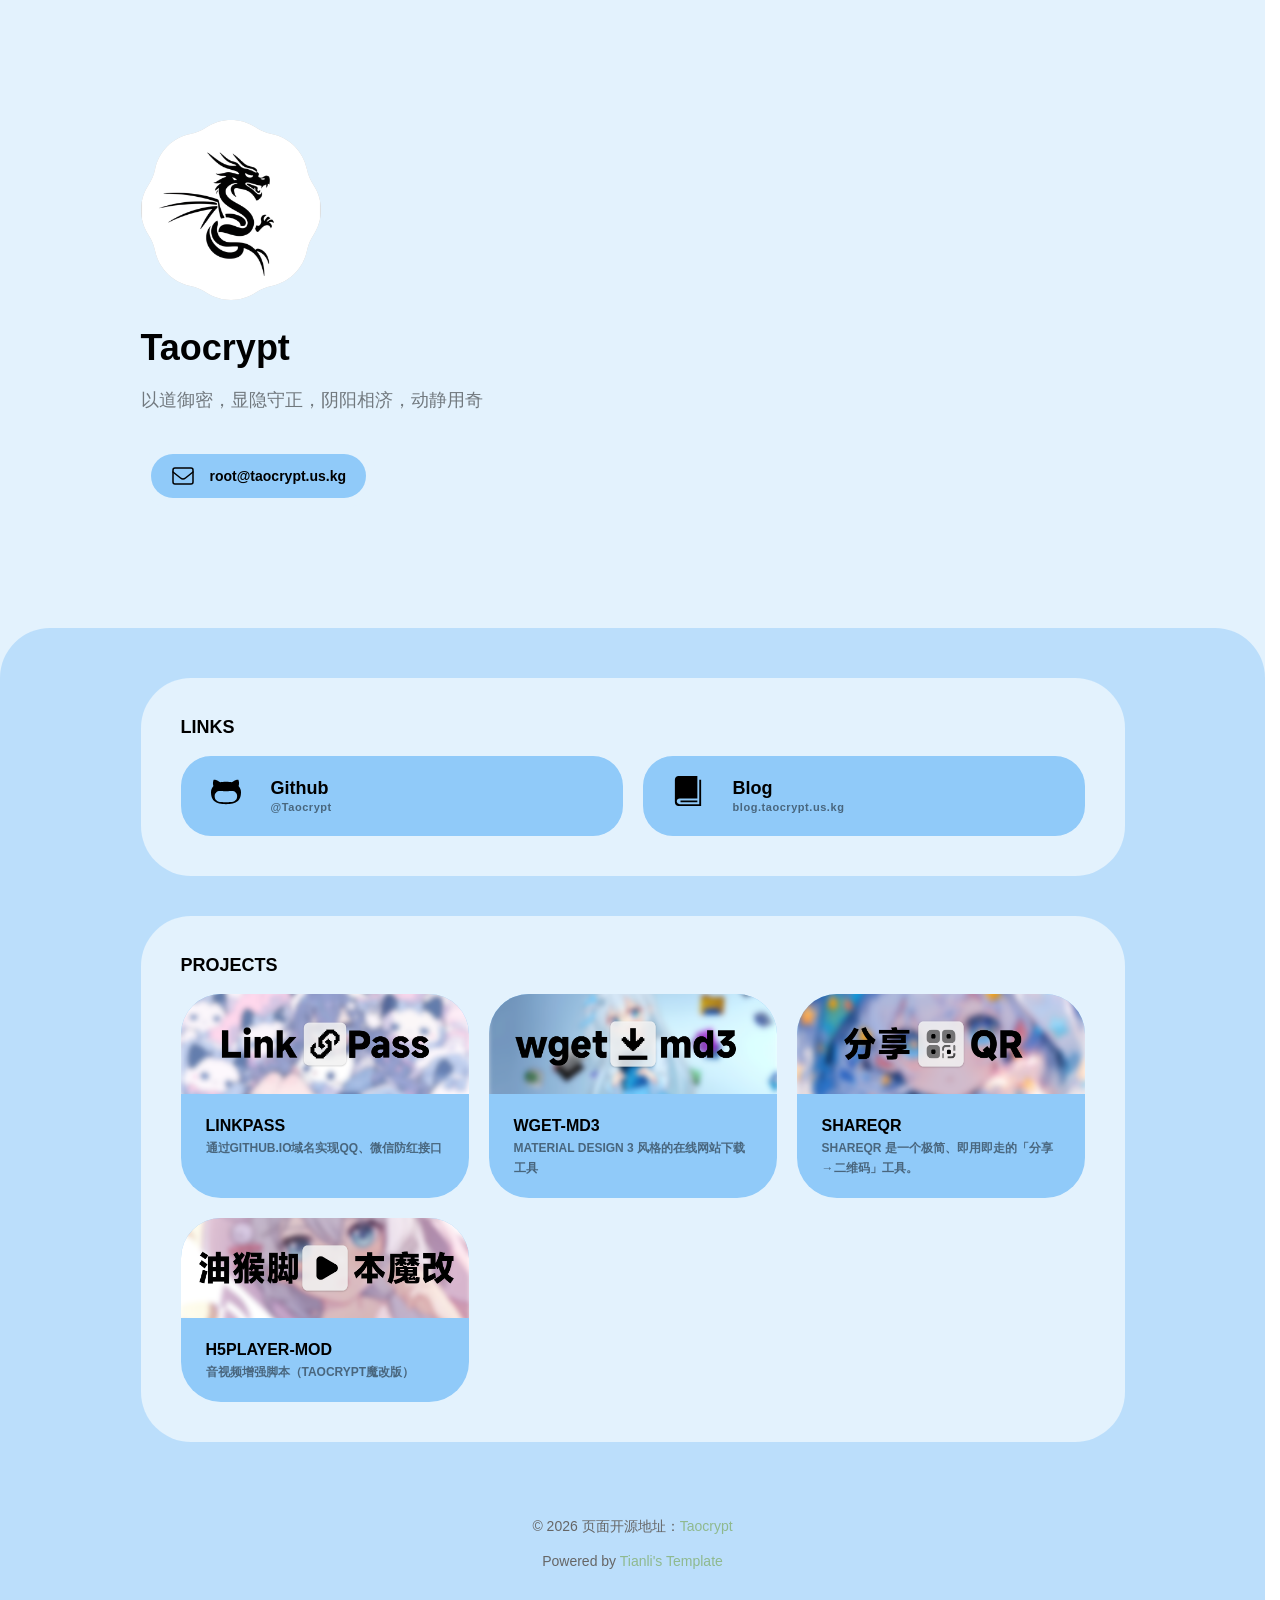
<file: backup/old-site/index.html>
<!DOCTYPE html>
<html lang="zh-cn">
<head>
    <meta http-equiv="Content-Type" content="text/html; charset=UTF-8">
    <meta name="description" content="">
    <meta name="viewport" content="width=device-width, initial-scale=1">
    <link href="style/index.css" rel="stylesheet">
    <link href="style/svelte.css" rel="stylesheet">
    <title>Taocrypt</title>
    <meta property="og:title" content="Taocrypt">
    <meta property="og:description" content="以道󠅄御密󠅑，󠅟显隐守正󠅓，阴阳相󠅢济，动󠅩静󠅠用󠅤奇">
    <meta property="og:image" content="img/icon_white.png">
    <meta property="og:url" content="https://taocrypt.us.kg/">
    <meta property="og:type" content="website">
    <meta name="twitter:site" content="twitter账号">
    <meta name="twitter:creator" content="twitter账号">
    <meta name="twitter:title" content="Taocrypt">
    <meta name="twitter:description" content="以道󠅄御密󠅑，󠅟显隐守正󠅓，阴阳相󠅢济，动󠅩静󠅠用󠅤奇">
    <meta name="twitter:card" content="summary">
    <meta name="twitter:image" content="img/icon_white.png">
    <link rel="manifest" href="site.webmanifest">
    <meta name="msapplication-TileColor" content="#da532c">
    <meta name="theme-color" content="#ffffff">
    <link rel="icon" href="img/favicon.ico" type="image/x-icon">
    <link rel="shortcut icon" href="img/favicon.ico" type="image/x-icon">
    <!-- 卡片防挤压样式 -->
    <style>
        /* 容器基础样式：防止溢出挤压 */
        .link-card-container, .project-card-container {
            width: 100%;
            box-sizing: border-box;
        }
        /* 响应式适配：小屏幕单列显示 */
        @media (max-width: 768px) {
            .link-card-container, .project-card-container {
                grid-template-columns: 1fr !important;
            }
        }
        /* 卡片基础样式：避免内容溢出 */
        .link-card-container a, .project-card-container a {
            box-sizing: border-box;
            overflow: hidden;
        }
        /* 图标统一样式：确保大小一致 */
        .link-card-container svg {
            vertical-align: middle;
        }
    </style>
</head>
<body>
    <div id="svelte">
        <div class="bg-hex-1A1D1A min-h-100vh flex flex-col">
            <header class="svelte-1ena5bt">
                <div class="mx-auto max-w-1024px py-60px md:py-80px xl:py-120px px-20px">
                    <!-- 个人信息区域：动态渲染 -->
                    <div class="flex flex-col gap-30px items-start"></div>
                </div>
            </header>
            <div class="main bg-hex-EDEFE3 rounded-t-50px flex-1 py-15px pb-50px lg:py-50px svelte-16y6iu1">
                <div class="mx-auto max-w-1024px px-10px lg:px-20px gap-40px flex flex-col">
                    <!-- Links卡片区域 -->
                    <div class="flex flex-col bg-hex-FCF9EF px-30px py-40px lg:p-40px gap-20px rounded-50px">
                        <div class="flex items-center justify-between">
                            <span class="uppercase font-bold text-18px text-hex-000">Links</span>
                        </div>
                        <div class="link-card-container"></div>
                    </div>
                    <!-- Projects卡片区域 -->
                    <div class="flex flex-col bg-hex-FCF9EF px-30px py-40px lg:p-40px gap-20px rounded-50px">
                        <div class="flex items-center justify-between">
                            <span class="uppercase font-bold text-18px text-hex-000">Projects</span>
                        </div>
                        <div class="project-card-container"></div>
                    </div>
                    <!-- 页面开源信息 -->
                     <div class="copyright" style="text-align: center; padding: 20px 0; color: #666; font-size: 14px;">
                         <p>© 2026 页面开源地址：<a target="_blank" rel="noopener noreferrer" href="https://github.com/Taocrypt/Taocrypt" style="color: #8FB98E; text-decoration: none;">Taocrypt</a></p>
                         <p style="margin-top: 5px;">Powered by <a target="_blank" rel="noopener noreferrer" href="https://www.tianli0.top/" style="color: #8FB98E; text-decoration: none;">Tianli's Template</a></p>
                     </div>
                </div>
            </div>
        </div>
    </div>

    <!-- 脚本加载顺序：配置 → 渲染 → 主题取色 -->
    <script src="config.js"></script>
    <script src="render-cards.js"></script>
    <script src="index.js"></script>
</body>
</html>
</file>
<file: backup/old-site/style/index.css>
*,:before,:after {
    -webkit-box-sizing: border-box;
    box-sizing: border-box;
    border-width: 0;
    border-style: solid;
    border-color: #e5e7eb
}

* {
    --tw-ring-inset: var(--tw-empty, );
    --tw-ring-offset-width: 0px;
    --tw-ring-offset-color: #fff;
    --tw-ring-color: rgba(59, 130, 246, .5);
    --tw-ring-offset-shadow: 0 0 #0000;
    --tw-ring-shadow: 0 0 #0000;
    --tw-shadow: 0 0 #0000
}

:root {
    -moz-tab-size: 4;
    -o-tab-size: 4;
    tab-size: 4
}

:-moz-focusring {
    outline: 1px dotted ButtonText
}

:-moz-ui-invalid {
    box-shadow: none
}

::moz-focus-inner {
    border-style: none;
    padding: 0
}

::-webkit-inner-spin-button,::-webkit-outer-spin-button {
    height: auto
}

::-webkit-search-decoration {
    -webkit-appearance: none
}

::-webkit-file-upload-button {
    -webkit-appearance: button;
    font: inherit
}

[type=search] {
    -webkit-appearance: textfield;
    outline-offset: -2px
}

abbr[title] {
    -webkit-text-decoration: underline dotted;
    text-decoration: underline dotted
}

a {
    color: inherit;
    text-decoration: inherit
}

body {
    margin: 0;
    font-family: inherit;
    line-height: inherit
}

html {
    -webkit-text-size-adjust: 100%;
    font-family: ui-sans-serif,system-ui,-apple-system,BlinkMacSystemFont,Segoe UI,Roboto,Helvetica Neue,Arial,Noto Sans,sans-serif,"Apple Color Emoji","Segoe UI Emoji",Segoe UI Symbol,"Noto Color Emoji";
    line-height: 1.5
}

h1,h2 {
    margin: 0;
    font-size: inherit;
    font-weight: inherit
}

img {
    border-style: solid;
    max-width: 100%;
    height: auto
}

svg,img {
    display: block;
    vertical-align: middle
}

.aspect-square {
    aspect-ratio: 1 / 1
}

@media (min-width: 768px) {
    .md\:aspect-square {
        aspect-ratio:1 / 1
    }
}

.bg-hex-383934 {
    --tw-bg-opacity: 1;
    background-color: rgba(56,57,52,var(--tw-bg-opacity))
}

.bg-hex-D9EAD7 {
    --tw-bg-opacity: 1;
    background-color: rgba(217,234,215,var(--tw-bg-opacity))
}

.bg-hex-F6F3D4 {
    --tw-bg-opacity: 1;
    background-color: rgba(246,243,212,var(--tw-bg-opacity))
}

.bg-hex-FCF9EF {
    --tw-bg-opacity: 1;
    background-color: rgba(252,249,239,var(--tw-bg-opacity))
}

.bg-hex-DBEA8D {
    --tw-bg-opacity: 1;
    background-color: rgba(219,234,141,var(--tw-bg-opacity))
}

.bg-hex-1A1D1A {
    --tw-bg-opacity: 1;
    background-color: rgba(26,29,26,var(--tw-bg-opacity))
}

.bg-hex-EDEFE3 {
    --tw-bg-opacity: 1;
    background-color: rgba(237,239,227,var(--tw-bg-opacity))
}

.rounded-full {
    border-radius: 9999px
}

.rounded-20px {
    border-radius: 20px
}

.rounded-40px {
    border-radius: 40px
}

.rounded-50px {
    border-radius: 50px
}

.rounded-t-50px {
    border-top-left-radius: 50px;
    border-top-right-radius: 50px
}

.flex {
    display: -webkit-box;
    display: -ms-flexbox;
    display: -webkit-flex;
    display: flex
}

.grid {
    display: -ms-grid;
    display: grid
}

.flex-col {
    -webkit-box-orient: vertical;
    -webkit-box-direction: normal;
    -ms-flex-direction: column;
    -webkit-flex-direction: column;
    flex-direction: column
}

.items-start {
    -webkit-box-align: start;
    -ms-flex-align: start;
    -webkit-align-items: flex-start;
    align-items: flex-start
}

.items-center {
    -webkit-box-align: center;
    -ms-flex-align: center;
    -webkit-align-items: center;
    align-items: center
}

.self-start {
    -ms-flex-item-align: start;
    -webkit-align-self: flex-start;
    align-self: flex-start
}

.justify-between {
    -webkit-box-pack: justify;
    -ms-flex-pack: justify;
    -webkit-justify-content: space-between;
    justify-content: space-between
}

.flex-1 {
    -webkit-box-flex: 1;
    -ms-flex: 1 1 0%;
    -webkit-flex: 1 1 0%;
    flex: 1 1 0%
}

.flex-shrink-0 {
    -ms-flex-negative: 0;
    -webkit-flex-shrink: 0;
    flex-shrink: 0
}

.font-extrabold {
    font-weight: 800
}

.font-bold {
    font-weight: 700
}

.font-semibold {
    font-weight: 600
}

.h-auto {
    height: auto
}

.h-full {
    height: 100%
}

.h-120px {
    height: 120px
}

.h-200px {
    height: 200px
}

.h-100px {
    height: 100px
}

.text-xs {
    font-size: .75rem;
    line-height: 1rem
}

.text-36px {
    font-size: 36px;
    line-height: 1
}

.text-18px {
    font-size: 18px;
    line-height: 1
}

.text-14px {
    font-size: 14px;
    line-height: 1
}

.text-11px {
    font-size: 11px;
    line-height: 1
}

.leading-7 {
    line-height: 1.75rem
}

.leading-5 {
    line-height: 1.25rem
}

.mx-auto {
    margin-left: auto;
    margin-right: auto
}

.max-w-1024px {
    max-width: 1024px
}

.min-h-100vh {
    min-height: 100vh
}

.object-cover {
    -o-object-fit: cover;
    object-fit: cover
}

.opacity-70 {
    opacity: .7
}

.overflow-hidden {
    overflow: hidden
}

.p-20px {
    padding: 20px
}

.py-60px {
    padding-top: 60px;
    padding-bottom: 60px
}

.px-20px {
    padding-left: 20px;
    padding-right: 20px
}

.py-8px {
    padding-top: 8px;
    padding-bottom: 8px
}

.px-8px {
    padding-left: 8px;
    padding-right: 8px
}

.px-15px {
    padding-left: 15px;
    padding-right: 15px
}

.py-20px {
    padding-top: 20px;
    padding-bottom: 20px
}

.px-30px {
    padding-left: 30px;
    padding-right: 30px
}

.px-25px {
    padding-left: 25px;
    padding-right: 25px
}

.py-40px {
    padding-top: 40px;
    padding-bottom: 40px
}

.py-5px {
    padding-top: 5px;
    padding-bottom: 5px
}

.py-15px {
    padding-top: 15px;
    padding-bottom: 15px
}

.px-10px {
    padding-left: 10px;
    padding-right: 10px
}

.pb-50px {
    padding-bottom: 50px
}

.text-hex-fff {
    --tw-text-opacity: 1;
    color: rgba(255,255,255,var(--tw-text-opacity))
}

.text-hex-363C33 {
    --tw-text-opacity: 1;
    color: rgba(54,60,51,var(--tw-text-opacity))
}

.text-hex-000 {
    --tw-text-opacity: 1;
    color: rgba(0,0,0,var(--tw-text-opacity))
}

.text-opacity-50 {
    --tw-text-opacity: .5
}

.uppercase {
    text-transform: uppercase
}

.tracking-wider {
    letter-spacing: .05em
}

.w-full {
    width: 100%
}

.w-120px {
    width: 120px
}

.gap-30px {
    grid-gap: 30px;
    gap: 30px
}

.gap-20px {
    grid-gap: 20px;
    gap: 20px
}

.gap-15px {
    grid-gap: 15px;
    gap: 15px
}

.gap-5px {
    grid-gap: 5px;
    gap: 5px
}

.gap-10px {
    grid-gap: 10px;
    gap: 10px
}

.gap-40px {
    grid-gap: 40px;
    gap: 40px
}

.grid-cols-2 {
    grid-template-columns: repeat(2,minmax(0,1fr))
}

.grid-cols-1 {
    grid-template-columns: repeat(1,minmax(0,1fr))
}

.grid-cols-3 {
    grid-template-columns: repeat(3,minmax(0,1fr))
}

.auto-cols-min {
    grid-auto-columns: -webkit-min-content;
    grid-auto-columns: min-content
}

.auto-rows-min {
    grid-auto-rows: -webkit-min-content;
    grid-auto-rows: min-content
}

@media (min-width: 768px) {
    .md\:h-full {
        height:100%
    }

    .md\:h-150px {
        height: 150px
    }

    .md\:h-120px {
        height: 120px
    }

    .md\:py-80px {
        padding-top: 80px;
        padding-bottom: 80px
    }

    .md\:py-10px {
        padding-top: 10px;
        padding-bottom: 10px
    }

    .md\:px-10px {
        padding-left: 10px;
        padding-right: 10px
    }

    .md\:px-20px {
        padding-left: 20px;
        padding-right: 20px
    }

    .md\:w-150px {
        width: 150px
    }

    .md\:grid-cols-2 {
        grid-template-columns: repeat(2,minmax(0,1fr))
    }

    .md\:grid-cols-3 {
        grid-template-columns: repeat(3,minmax(0,1fr))
    }

    .md\:grid-cols-6 {
        grid-template-columns: repeat(6,minmax(0,1fr))
    }

    .md\:col-span-3 {
        -ms-grid-column-span: span 3 / span 3;
        grid-column: span 3 / span 3
    }

    .md\:auto-rows-min {
        grid-auto-rows: -webkit-min-content;
        grid-auto-rows: min-content
    }
}

@media (min-width: 1024px) {
    .lg\:rounded-30px {
        border-radius:30px
    }

    .lg\:h-180px {
        height: 180px
    }

    .lg\:p-40px {
        padding: 40px
    }

    .lg\:py-50px {
        padding-top: 50px;
        padding-bottom: 50px
    }

    .lg\:px-20px {
        padding-left: 20px;
        padding-right: 20px
    }

    .lg\:w-180px {
        width: 180px
    }

    .lg\:gap-20px {
        grid-gap: 20px;
        gap: 20px
    }

    .lg\:grid-cols-3 {
        grid-template-columns: repeat(3,minmax(0,1fr))
    }
}

@media (min-width: 1280px) {
    .xl\:py-120px {
        padding-top:120px;
        padding-bottom: 120px
    }
}

:root {
    --scrollbar-track-color: #fff;
    --scrollbar-thumb-color: #0a08083d
}

html {
    scrollbar-gutter: stable
}

body {
    font-family: Open Sans,sans-serif
}

* {
    scrollbar-color: var(--scrollbar-thumb-color) var(--scrollbar-track-color)
}

::-webkit-scrollbar {
    width: 10px;
    background-color: var(--scrollbar-track-color)
}

::-webkit-scrollbar-track {
    background-color: var(--scrollbar-track-color)
}

::-webkit-scrollbar-thumb {
    background-color: var(--scrollbar-thumb-color)
}

/* 滚动条整体样式 */
::-webkit-scrollbar {
    width: 8px;
    border-radius: 4px;
}

/* 滚动条轨道 */
::-webkit-scrollbar-track {
    border-radius: 4px;
}

/* 滚动条滑块 */
::-webkit-scrollbar-thumb {
    border-radius: 4px;
}

/* 滚动条滑块悬停状态 */
textarea {
    resize: vertical; 
}

.beian {
    text-align: center;
}
</file>
<file: backup/old-site/style/svelte.css>
header.svelte-1ena5bt {
    position: sticky;
    top: 0;
    left: 0;
    z-index: 0
}

.icon.svelte-1kp182d svg {
    width: 30px;
    height: 30px
}

.main.svelte-16y6iu1 {
    z-index: 1;
    transform: translateZ(0);
    -webkit-transform: translate3d(0,0,0)
}
</file>
